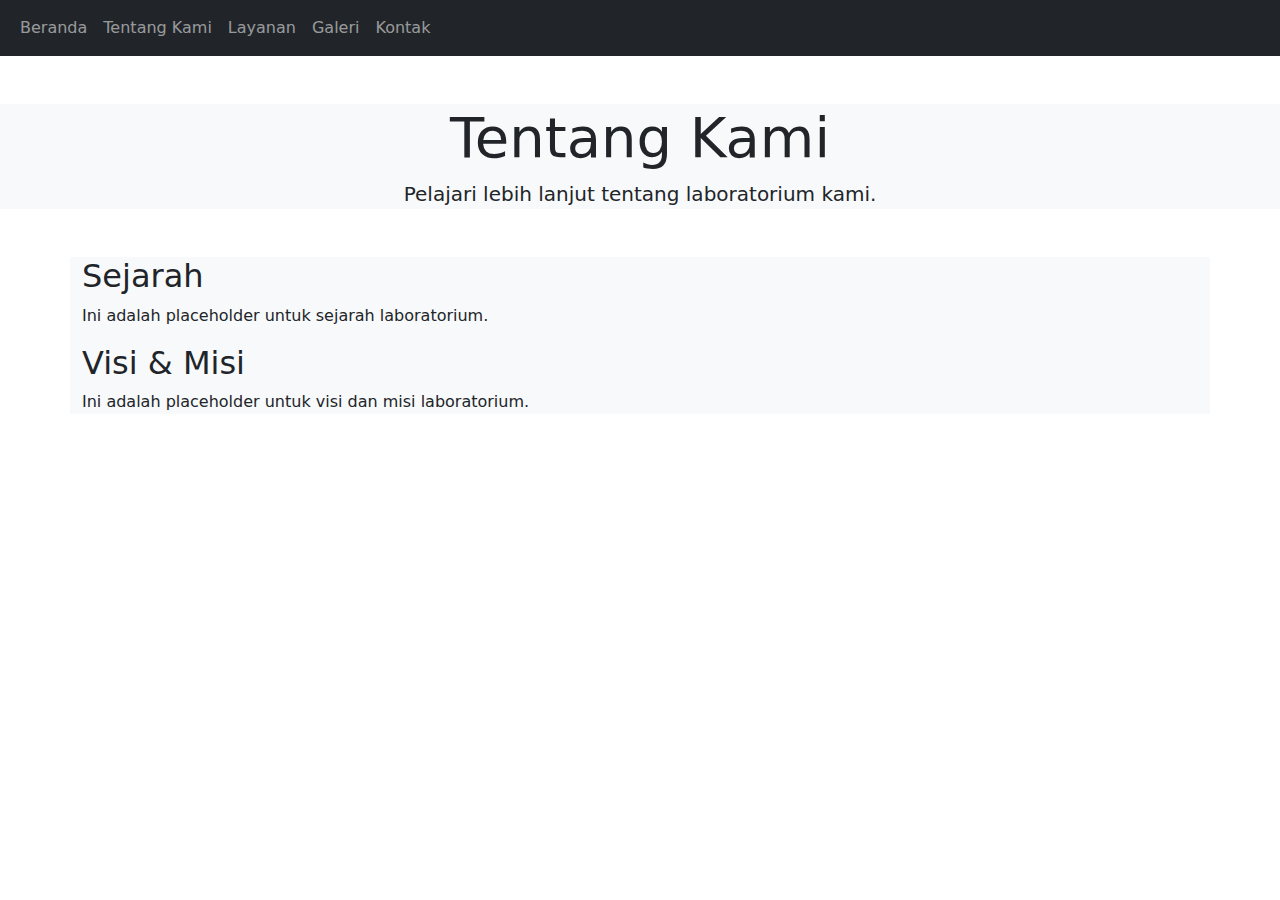
<file: about.html>
<!DOCTYPE html>
<html lang="id">
<head>
    <meta charset="UTF-8">
    <meta name="viewport" content="width=device-width, initial-scale=1.0">
    <title>Tentang Kami - Laboratorium Pemrograman dan Informatika</title>
    <link href="https://cdn.jsdelivr.net/npm/bootstrap@5.3.3/dist/css/bootstrap.min.css" rel="stylesheet">
    <script src="https://cdn.jsdelivr.net/npm/bootstrap@5.3.3/dist/js/bootstrap.bundle.min.js"></script>
    <link rel="stylesheet" href="styles.css">
</head>
<body>
    <nav class="navbar navbar-expand-sm bg-dark navbar-dark fixed-top">
        <div class="container-fluid">
          <ul class="navbar-nav">
              <li class="nav-item"><a class="nav-link" href="index.html">Beranda</a></li>
              <li class="nav-item"><a class="nav-link" href="about.html">Tentang Kami</a></li>
              <li class="nav-item"><a class="nav-link" href="services.html">Layanan</a></li>
              <li class="nav-item"><a class="nav-link" href="gallery.html">Galeri</a></li>
              <li class="nav-item"><a class="nav-link" href="contact.html">Kontak</a></li>
          </ul>
        </div>
        </nav>
        
    <div class="container-fluid my-5 text-center bg-light">
            <h1 class="display-4">Tentang Kami</h1>
            <p class="lead">Pelajari lebih lanjut tentang laboratorium kami.</p>
        
    </div>

    <div id="content-section" class="container my-5 bg-light">
        <h2>Sejarah</h2>
        <p>Ini adalah placeholder untuk sejarah laboratorium.</p>
        <h2>Visi & Misi</h2>
        <p>Ini adalah placeholder untuk visi dan misi laboratorium.</p>
    </div>
</body>
</html>
</file>
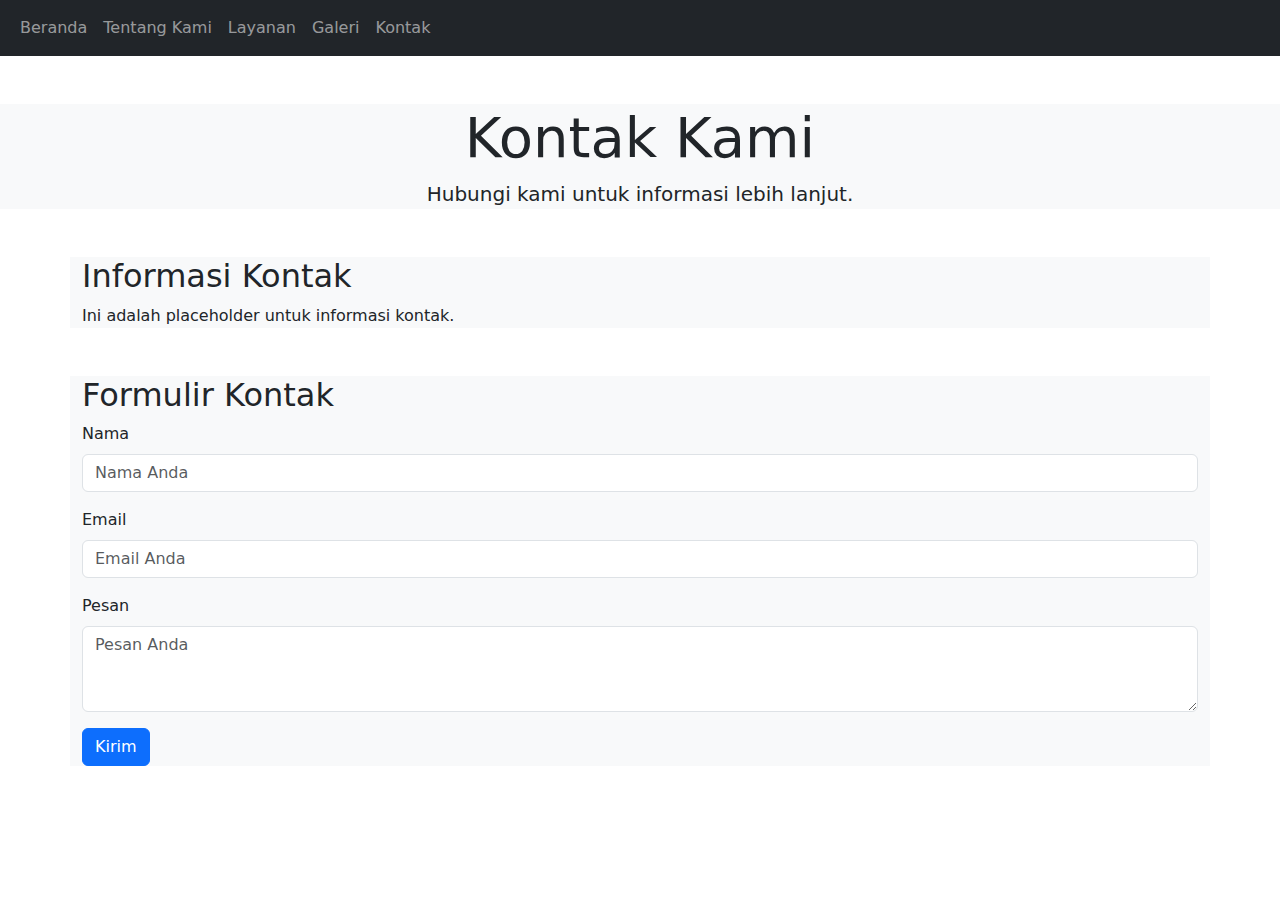
<file: contact.html>
<!DOCTYPE html>
<html lang="id">
<head>
    <meta charset="UTF-8">
    <meta name="viewport" content="width=device-width, initial-scale=1.0">
    <title>Kontak - Laboratorium Pemrograman dan Informatika</title>
    <link href="https://cdn.jsdelivr.net/npm/bootstrap@5.3.3/dist/css/bootstrap.min.css" rel="stylesheet">
    <script src="https://cdn.jsdelivr.net/npm/bootstrap@5.3.3/dist/js/bootstrap.bundle.min.js"></script>
    <link rel="stylesheet" href="styles.css">
</head>
<body>
  <nav class="navbar navbar-expand-sm bg-dark navbar-dark fixed-top">
  <div class="container-fluid">
    <ul class="navbar-nav">
        <li class="nav-item"><a class="nav-link" href="index.html">Beranda</a></li>
        <li class="nav-item"><a class="nav-link" href="about.html">Tentang Kami</a></li>
        <li class="nav-item"><a class="nav-link" href="services.html">Layanan</a></li>
        <li class="nav-item"><a class="nav-link" href="gallery.html">Galeri</a></li>
        <li class="nav-item"><a class="nav-link" href="contact.html">Kontak</a></li>
    </ul>
  </div>
  </nav>
    <div class="container-fluid my-5 text-center bg-light">
            <h1 class="display-4">Kontak Kami</h1>
            <p class="lead">Hubungi kami untuk informasi lebih lanjut.</p>
        </div>

        <div id="content-section" class=" container my-5 bg-light">
        <h2>Informasi Kontak</h2>
        <p>Ini adalah placeholder untuk informasi kontak.</p>
        </div>


    <div class="container my-5 bg-light">
        <h2>Formulir Kontak</h2>
        <form>
            <div class="mb-3">
                <label for="name" class="form-label">Nama</label>
                <input type="text" class="form-control" id="name" placeholder="Nama Anda">
            </div>
            <div class="mb-3">
                <label for="email" class="form-label">Email</label>
                <input type="email" class="form-control" id="email" placeholder="Email Anda">
            </div>
            <div class="mb-3">
                <label for="message" class="form-label">Pesan</label>
                <textarea class="form-control" id="message" rows="3" placeholder="Pesan Anda"></textarea>
            </div>
            <button type="submit" class="btn btn-primary">Kirim</button>
        </form>
    </div>
</body>
</html>
</file>
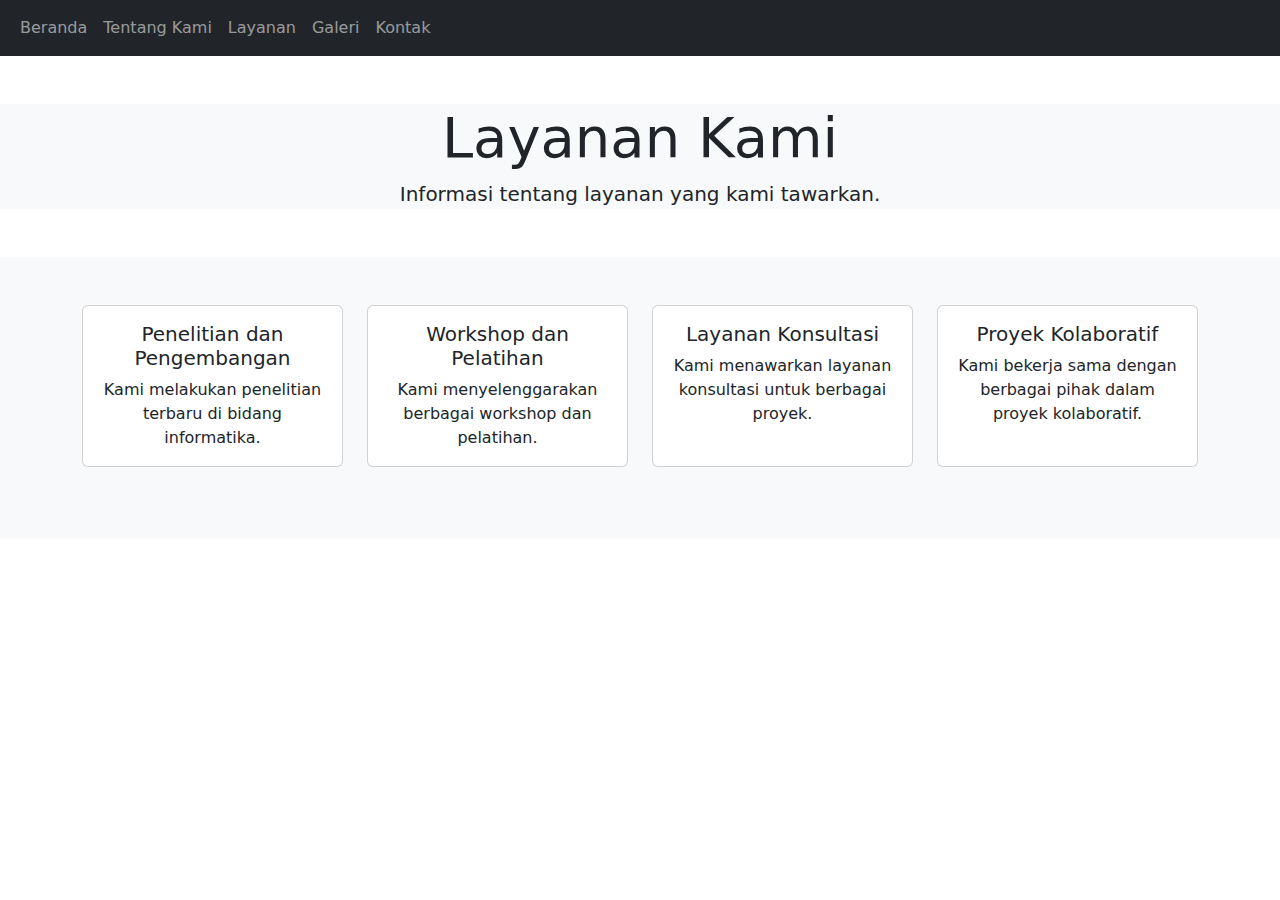
<file: services.html>
<!DOCTYPE html>
<html lang="id">
<head>
    <meta charset="UTF-8">
    <meta name="viewport" content="width=device-width, initial-scale=1.0">
    <title>Layanan - Laboratorium Pemrograman dan Informatika</title>
    <link href="https://cdn.jsdelivr.net/npm/bootstrap@5.3.3/dist/css/bootstrap.min.css" rel="stylesheet">
    <script src="https://cdn.jsdelivr.net/npm/bootstrap@5.3.3/dist/js/bootstrap.bundle.min.js"></script>
    <link rel="stylesheet" href="styles.css">
</head>
<body>
    <nav class="navbar navbar-expand-sm bg-dark navbar-dark fixed-top">
        <div class="container-fluid">
          <ul class="navbar-nav">
              <li class="nav-item"><a class="nav-link" href="index.html">Beranda</a></li>
              <li class="nav-item"><a class="nav-link" href="about.html">Tentang Kami</a></li>
              <li class="nav-item"><a class="nav-link" href="services.html">Layanan</a></li>
              <li class="nav-item"><a class="nav-link" href="gallery.html">Galeri</a></li>
              <li class="nav-item"><a class="nav-link" href="contact.html">Kontak</a></li>
          </ul>
        </div>
        </nav>

    <div class="container-fluid my-5 text-center bg-light">
            <h1 class="display-4">Layanan Kami</h1>
            <p class="lead">Informasi tentang layanan yang kami tawarkan.</p>
    
    </div>
    
    <div id="content-section" class="py-5 bg-light">
        <div class="container">
            <div class="row text-center">
                <div class="col-md-3 mb-4">
                    <div class="card h-100">
                        <div class="card-body">
                            <h5 class="card-title">Penelitian dan Pengembangan</h5>
                            <p class="card-text">Kami melakukan penelitian terbaru di bidang informatika.</p>
                        </div>
                    </div>
                </div>
                <div class="col-md-3 mb-4">
                    <div class="card h-100">
                        <div class="card-body">
                            <h5 class="card-title">Workshop dan Pelatihan</h5>
                            <p class="card-text">Kami menyelenggarakan berbagai workshop dan pelatihan.</p>
                        </div>
                    </div>
                </div>
                <div class="col-md-3 mb-4">
                    <div class="card h-100">
                        <div class="card-body">
                            <h5 class="card-title">Layanan Konsultasi</h5>
                            <p class="card-text">Kami menawarkan layanan konsultasi untuk berbagai proyek.</p>
                        </div>
                    </div>
                </div>
                <div class="col-md-3 mb-4">
                    <div class="card h-100">
                        <div class="card-body">
                            <h5 class="card-title">Proyek Kolaboratif</h5>
                            <p class="card-text">Kami bekerja sama dengan berbagai pihak dalam proyek kolaboratif.</p>
                        </div>
                    </div>
                </div>
            </div>
        </div>
    </section>
</file>
<file: styles.css>
body {
    padding-top: 56px;
}

.carousel {
    max-width: 800px;
    margin: 0 auto;
}

.carousel-indicators [data-bs-target] {
    background-color: #000;
    border-radius: 50%;
    width: 12px;
    height: 12px;
}


#content-section {
    margin-top: 2rem;
}
</file>
